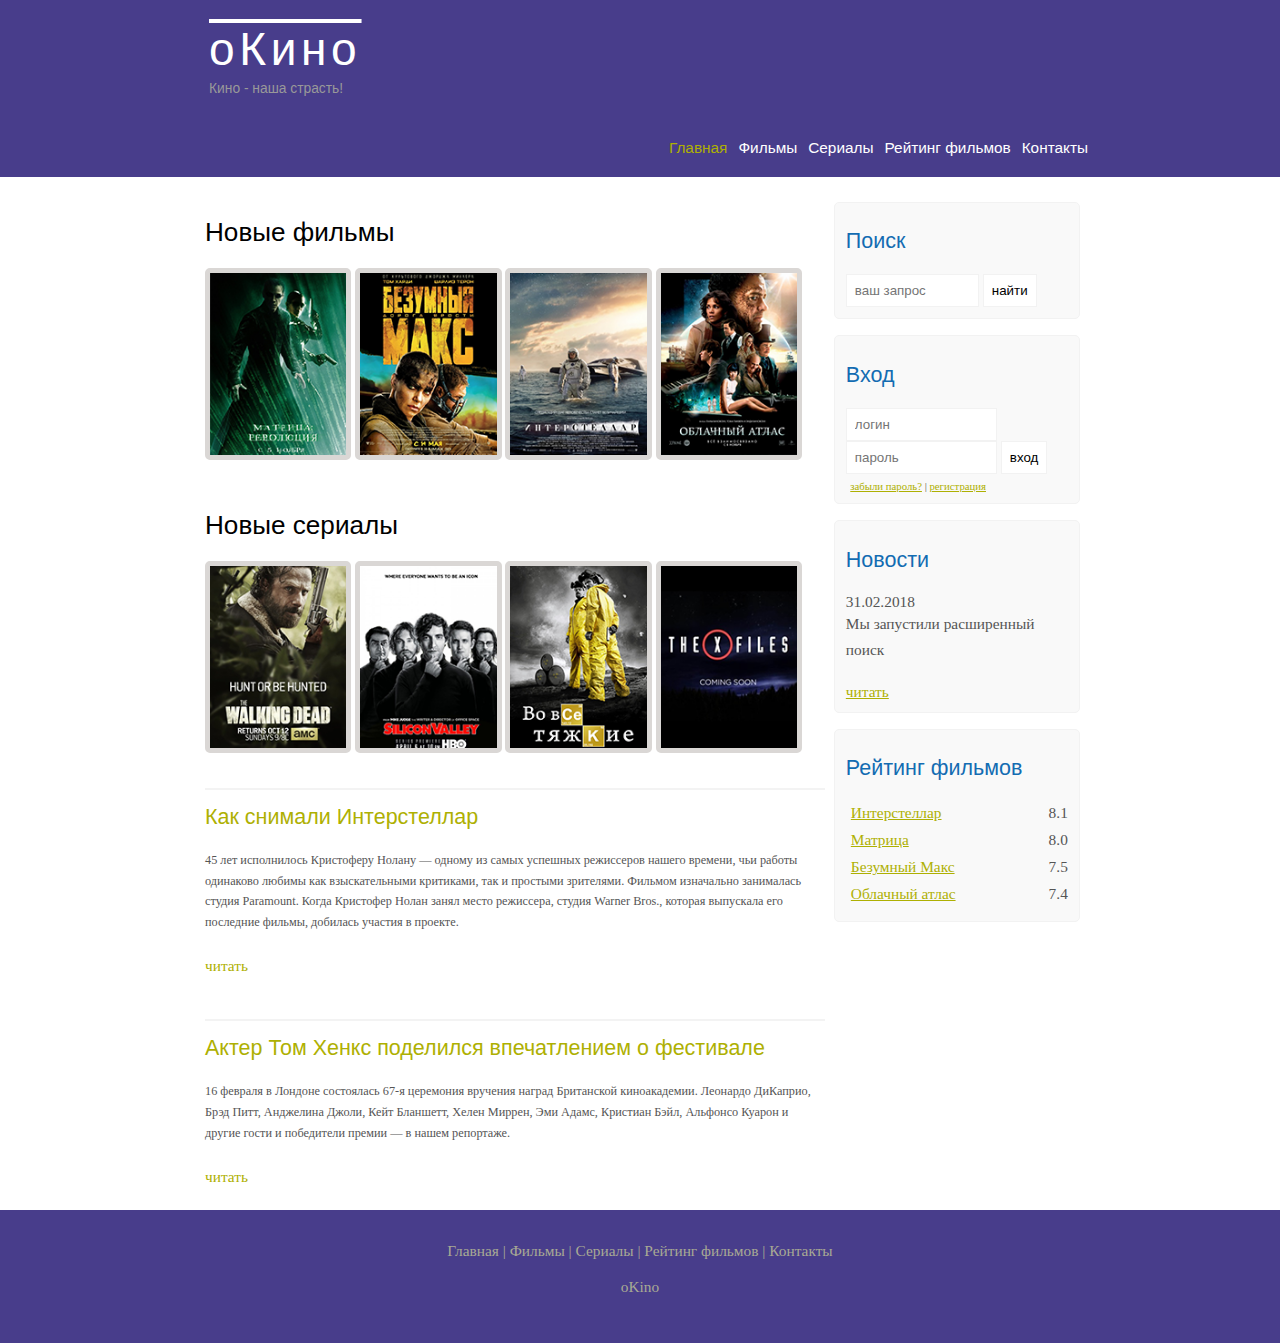
<file: oKino/index.html>
<!DOCTYPE html>
<html lang="en">
<head>
	<meta charset="UTF-8">
	<meta neme="viewport" content="width=device-width, initial-scale=1.0">
	<title>Document</title>
	<meta name="description" content="оКино - это портал о кино">
	<meta name="keywords" content="фильмы, фильмы онлайн, hd">
	<link rel="stylesheet" href="assets/css/style.css">
</head>
<body>

	<div class="main">

		<div class="header">
			<div class="logo">
				<div class="logo_text">
					<h1><a href="index.html">оКино</a></h1>
					<h2>Кино - наша страсть!</h2>
				</div>
			</div>
			<div class="menubar">
				<ul class="menu">
					<li class="selected"><a href="/">Главная</a></li>
					<li><a href="films.html">Фильмы</a></li>
					<li><a href="#">Сериалы</a></li>
					<li><a href="rating.html">Рейтинг фильмов</a></li>
					<li><a href="contacts.html">Контакты</a></li>
			</ul>
		</div>

		<div class="site_content">
			<div class="sidebar_container">
				<div class="sidebar">
					<h2>Поиск</h2>
					<form method="post" action="#" id="search_form">
						<input type="search" name="	search_field" placeholder="ваш запрос">
						<input type="submit" class="btn" value="найти">
					</form>
				</div>

				<div class="sidebar">
					<h2>Вход</h2>
					<form method="post"action="#" id="login"></form>
					<input type="text" name="login_field" placeholder="логин">
					<input type="password" name="password_field" placeholder="пароль" >
					<input type="submit" class="btn" value="вход">
					<div class="lables_passreg_text">
						<span><a href="#">забыли пароль?</a></span> | <span><a href="#">регистрация</a></span>
					</div>
				</div>

				<div class="sidebar">
						<h2>Новости</h2>
						<span>31.02.2018</span>
						<p>Мы запустили расширенный поиск</p>
						<a href="#">читать</a>
				</div>

				<div class=sidebar>
					<h2>Рейтинг фильмов</h2>
					<ul>
						<li><a href="#">Интерстеллар</a><span class="rating_sidebar">8.1</span></li>
						<li><a href="#">Матрица</a><span class="rating_sidebar">8.0</span></li>
						<li><a href="#">Безумный Макс</a><span class="rating_sidebar">7.5</span></li>
						<li><a href="#">Облачный атлас</a><span class="rating_sidebar">7.4</span></li>
					</ul>
				</div>

			</div>

			<div class="content">
				<h1>Новые фильмы</h1>
				<div class="films_block">
					<a href="#"><img src="assets/img/matrix.png" alt=""></a>
					<a href="#"><img src="assets/img/max.png" alt=""></a>
					<a href="#"><img src="assets/img/inter.png" alt=""></a>
					<a href="#"><img src="assets/img/cloud.png" alt=""></a>
				</div>

				<h1>Новые сериалы</h1>
				<div class="films_block">
					<a href="#"><img src="assets/img/dead.png" alt=""></a>
					<a href="#"><img src="assets/img/silicon.png" alt=""></a>
					<a href="#"><img src="assets/img/breakingbad.png" alt=""></a>
					<a href="#"><img src="assets/img/xfiles.png" alt=""></a>
				</div>

				<div class="posts">
					<hr>
					<h2><a href="#">Как снимали Интерстеллар</a></h2>
					<div class="posts_content">
						<p>45 лет исполнилось Кристоферу Нолану — одному из самых успешных режиссеров нашего времени, чьи работы одинаково любимы как взыскательными критиками, так и простыми зрителями. Фильмом изначально занималась студия Paramount. Когда Кристофер Нолан занял место режиссера, студия Warner Bros., которая выпускала его последние фильмы, добилась участия в проекте.</p>
					</div>
					<p><a href="#">читать</a><p>
					<hr>
					<h2><a href="#">Актер Том Хенкс поделился впечатлением о фестивале</a></h2>
					<div class="posts_content">
						<p>16 февраля в Лондоне состоялась 67-я церемония вручения наград Британской киноакадемии. Леонардо ДиКаприо, Брэд Питт, Анджелина Джоли, Кейт Бланшетт, Хелен Миррен, Эми Адамс, Кристиан Бэйл, Альфонсо Куарон и другие гости и победители премии — в нашем репортаже.</p>
					</div>
					<p><a href="#">читать</a></p>
				</div>

			</div>
		</div>
		<div class="footer">
			<p>
				<a href="#">Главная</a> |
				<a href="#">Фильмы</a> |
				<a href="#">Сериалы</a> |
				<a href="#">Рейтинг фильмов</a> |
				<a href="#">Контакты</a>
 			</p>
 			<p>oKino</p>
		</div>	
		</div>

	</div>
	
</body>
</html>
</file>
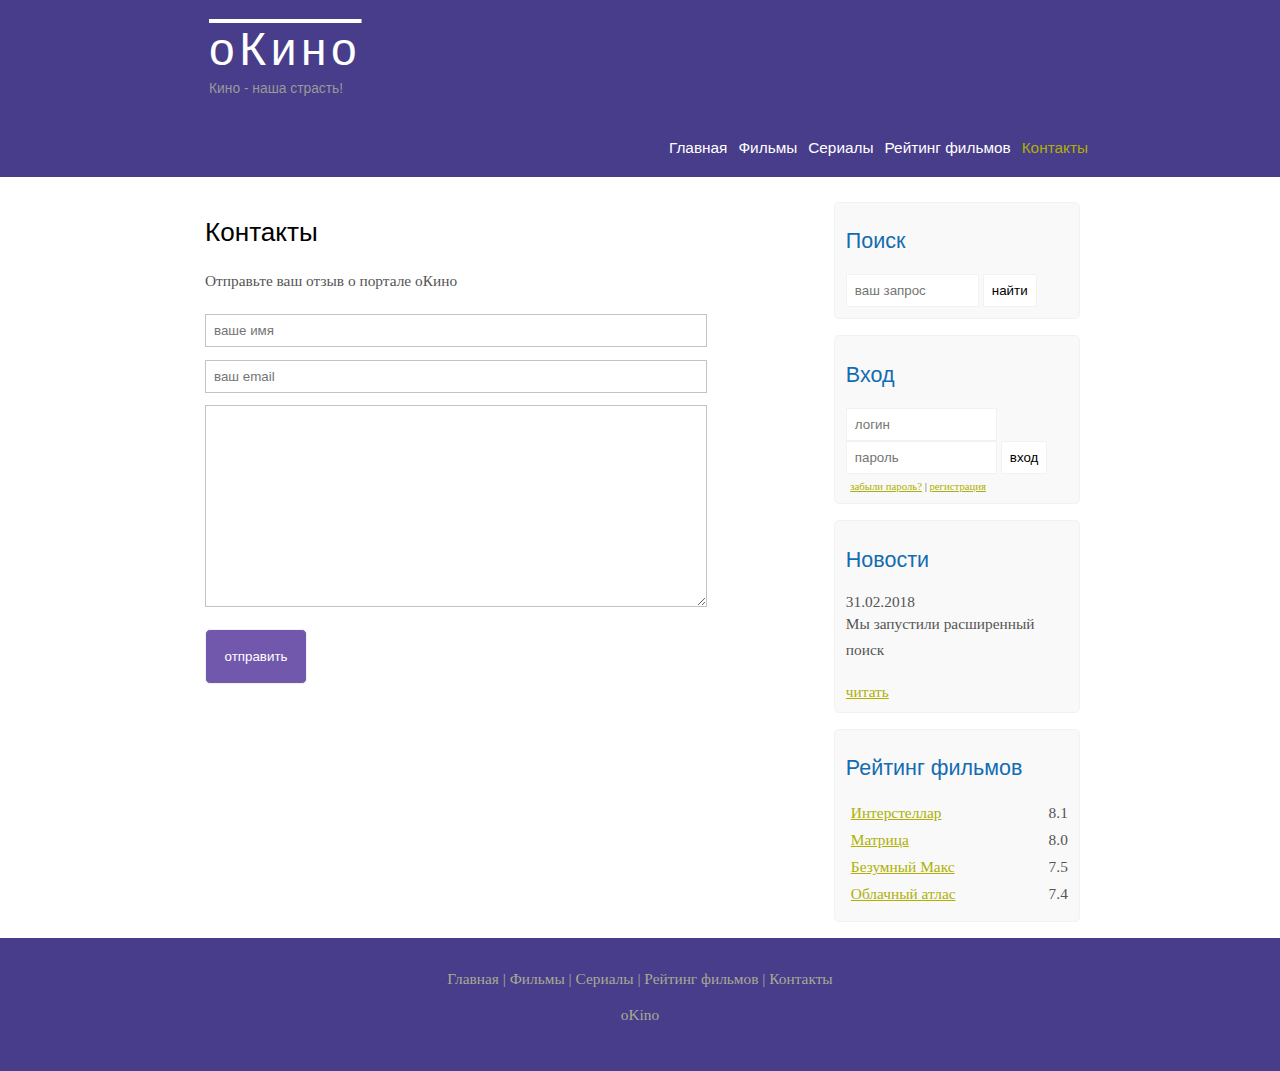
<file: oKino/contacts.html>
<!DOCTYPE html>
<html lang="en">
<head>
	<meta charset="UTF-8">
	<meta neme="viewport" content="width=device-width, initial-scale=1.0">
	<title>Document</title>
	<meta name="description" content="оКино - это портал о кино">
	<meta name="keywords" content="фильмы, фильмы онлайн, hd">
	<link rel="stylesheet" href="assets/css/style.css">
</head>
<body>

	<div class="main">

		<div class="header">
			<div class="logo">
				<div class="logo_text">
					<h1><a href="index.html">оКино</a></h1>
					<h2>Кино - наша страсть!</h2>
				</div>
			</div>
			<div class="menubar">
				<ul class="menu">
					<li><a href="index.html">Главная</a></li>
					<li><a href="films.html">Фильмы</a></li>
					<li><a href="#">Сериалы</a></li>
					<li><a href="rating.html">Рейтинг фильмов</a></li>
					<li class="selected"><a href="contacts.html">Контакты</a></li>
			</ul>
		</div>

		<div class="site_content">
			<div class="sidebar_container">
				<div class="sidebar">
					<h2>Поиск</h2>
					<form method="post" action="#" id="search_form">
						<input type="search" name="	search_field" placeholder="ваш запрос">
						<input type="submit" class="btn" value="найти">
					</form>
				</div>

				<div class="sidebar">
					<h2>Вход</h2>
					<form method="post"action="#" id="login"></form>
					<input type="text" name="login_field" placeholder="логин">
					<input type="password" name="password_field" placeholder="пароль" >
					<input type="submit" class="btn" value="вход">
					<div class="lables_passreg_text">
						<span><a href="#">забыли пароль?</a></span> | <span><a href="#">регистрация</a></span>
					</div>
				</div>

				<div class="sidebar">
						<h2>Новости</h2>
						<span>31.02.2018</span>
						<p>Мы запустили расширенный поиск</p>
						<a href="#">читать</a>
				</div>

				<div class=sidebar>
					<h2>Рейтинг фильмов</h2>
					<ul>
						<li><a href="#">Интерстеллар</a><span class="rating_sidebar">8.1</span></li>
						<li><a href="#">Матрица</a><span class="rating_sidebar">8.0</span></li>
						<li><a href="#">Безумный Макс</a><span class="rating_sidebar">7.5</span></li>
						<li><a href="#">Облачный атлас</a><span class="rating_sidebar">7.4</span></li>
					</ul>
				</div>

			</div>

			<div class="content">
				<h1>Контакты</h1>
				<p>Отправьте ваш отзыв о портале оКино</p>
				<div class="contact">
				<form action="#" method="post">
					<input type="text" name="contact_name" placeholder="ваше имя">
					<input type="text" name="contact_email" placeholder="ваш email">
					<textarea name="contact_massage"	></textarea>
					<input type="submit" value="отправить">
				</form>
				</div>
			</div>
		</div>
		<div class="footer">
			<p>
				<a href="#">Главная</a> |
				<a href="#">Фильмы</a> |
				<a href="#">Сериалы</a> |
				<a href="#">Рейтинг фильмов</a> |
				<a href="#">Контакты</a>
 			</p>
 			<p>oKino</p>
		</div>	
		</div>

	</div>
	
</body>
</html>
</file>
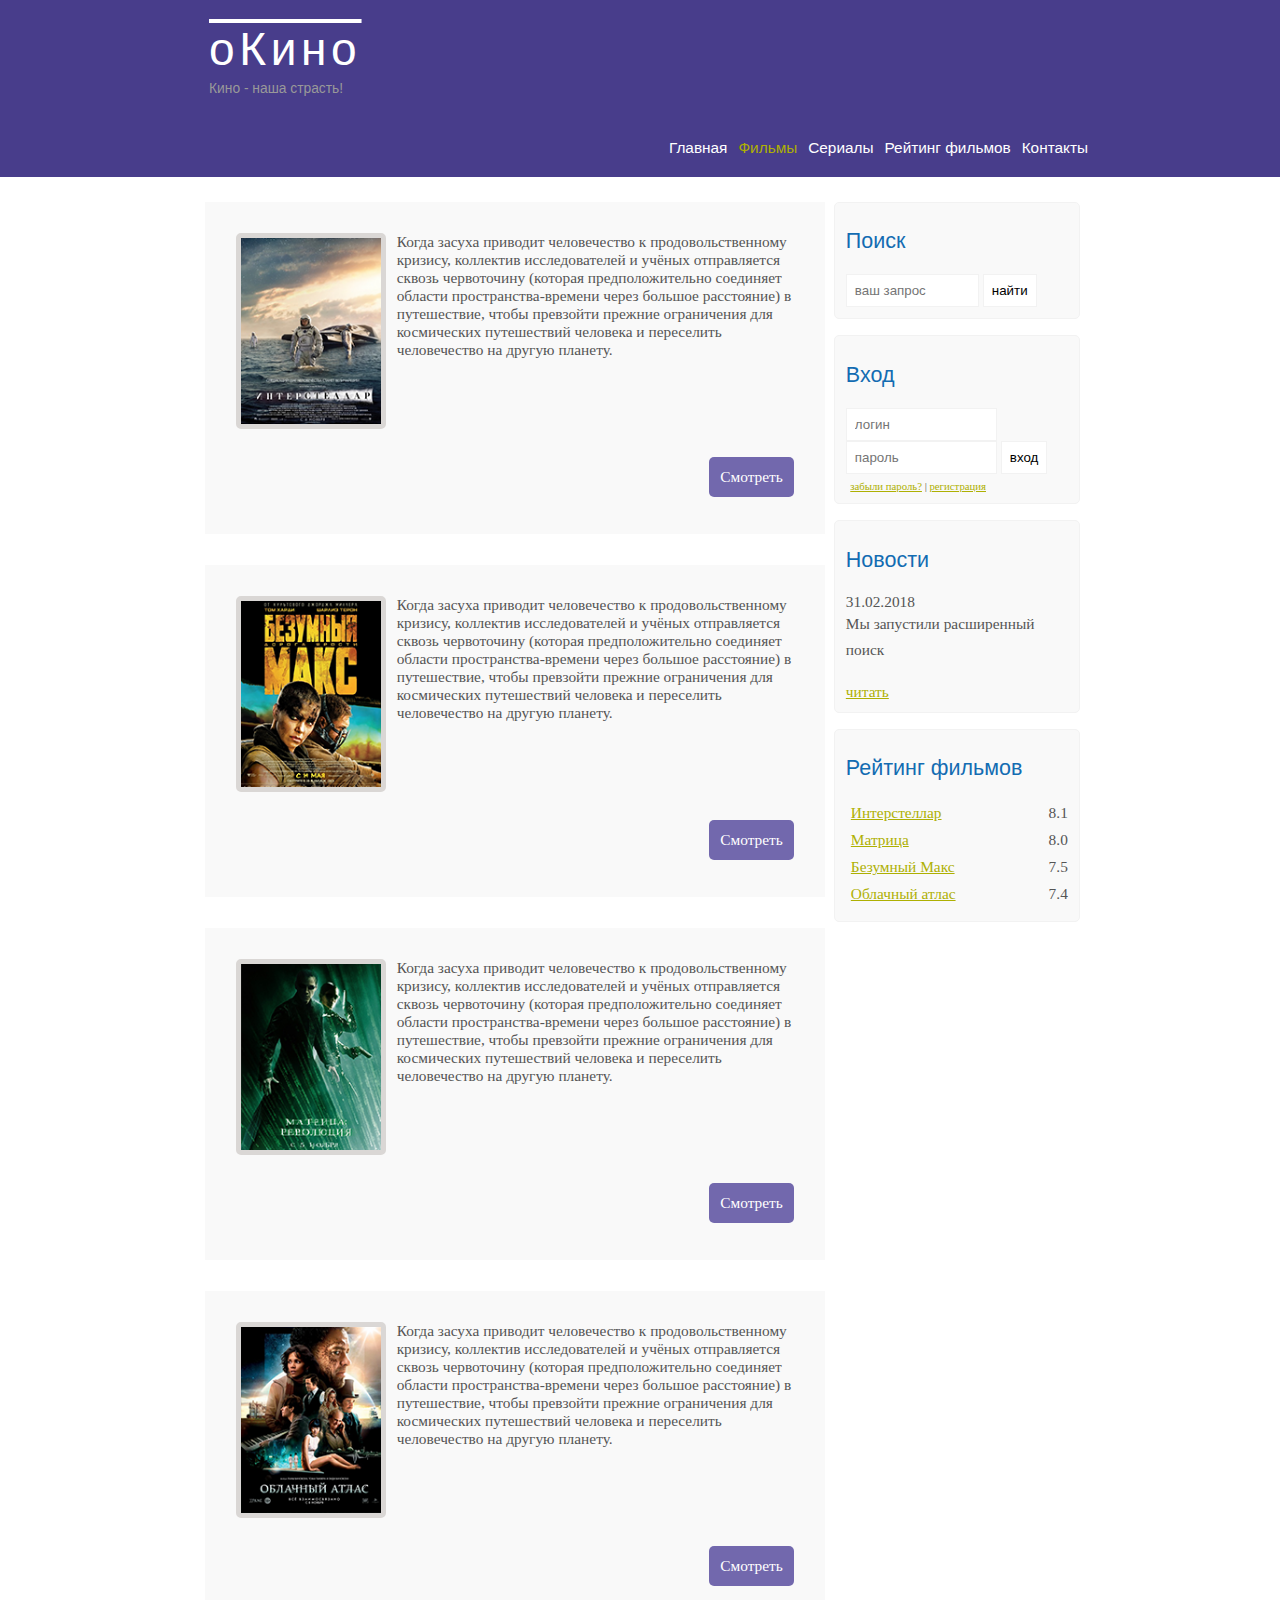
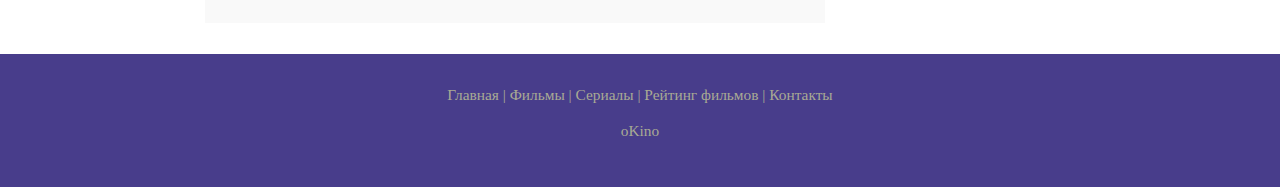
<file: oKino/films.html>
<!DOCTYPE html>
<html lang="en">
<head>
	<meta charset="UTF-8">
	<meta neme="viewport" content="width=device-width, initial-scale=1.0">
	<title>Document</title>
	<meta name="description" content="оКино - это портал о кино">
	<meta name="keywords" content="фильмы, фильмы онлайн, hd">
	<link rel="stylesheet" href="assets/css/style.css">
</head>
<body>

	<div class="main">

		<div class="header">
			<div class="logo">
				<div class="logo_text">
					<h1><a href="index.html">оКино</a></h1>
					<h2>Кино - наша страсть!</h2>
				</div>
			</div>
			<div class="menubar">
				<ul class="menu">
					<li><a href="index.html">Главная</a></li>
					<li class="selected"><a href="films.html">Фильмы</a></li>
					<li><a href="#">Сериалы</a></li>
					<li><a href="rating.html">Рейтинг фильмов</a></li>
					<li><a href="contacts.html">Контакты</a></li>
			</ul>
		</div>

		<div class="site_content">
			<div class="sidebar_container">
				<div class="sidebar">
					<h2>Поиск</h2>
					<form method="post" action="#" id="search_form">
						<input type="search" name="	search_field" placeholder="ваш запрос">
						<input type="submit" class="btn" value="найти">
					</form>
				</div>

				<div class="sidebar">
					<h2>Вход</h2>
					<form method="post"action="#" id="login"></form>
					<input type="text" name="login_field" placeholder="логин">
					<input type="password" name="password_field" placeholder="пароль" >
					<input type="submit" class="btn" value="вход">
					<div class="lables_passreg_text">
						<span><a href="#">забыли пароль?</a></span> | <span><a href="#">регистрация</a></span>
					</div>
				</div>

				<div class="sidebar">
						<h2>Новости</h2>
						<span>31.02.2018</span>
						<p>Мы запустили расширенный поиск</p>
						<a href="#">читать</a>
				</div>

				<div class=sidebar>
					<h2>Рейтинг фильмов</h2>
					<ul>
						<li><a href="#">Интерстеллар</a><span class="rating_sidebar">8.1</span></li>
						<li><a href="#">Матрица</a><span class="rating_sidebar">8.0</span></li>
						<li><a href="#">Безумный Макс</a><span class="rating_sidebar">7.5</span></li>
						<li><a href="#">Облачный атлас</a><span class="rating_sidebar">7.4</span></li>
					</ul>
				</div>

			</div>

			<div class="content">
				<div class="info_film">
					<img src="assets/img/inter.png">
					Когда засуха приводит человечество к продовольственному кризису, коллектив исследователей и учёных отправляется сквозь червоточину (которая предположительно соединяет области пространства-времени через большое расстояние) в путешествие, чтобы превзойти прежние ограничения для космических путешествий человека и переселить человечество на другую планету.
					<div class="button"><a href="show.html">Смотреть</a></div>

				</div>

				<div class="info_film">
					<img src="assets/img/max.png">
					Когда засуха приводит человечество к продовольственному кризису, коллектив исследователей и учёных отправляется сквозь червоточину (которая предположительно соединяет области пространства-времени через большое расстояние) в путешествие, чтобы превзойти прежние ограничения для космических путешествий человека и переселить человечество на другую планету.
					<div class="button"><a href="#">Смотреть</a></div>

				</div>

				<div class="info_film">
					<img src="assets/img/matrix.png">
					Когда засуха приводит человечество к продовольственному кризису, коллектив исследователей и учёных отправляется сквозь червоточину (которая предположительно соединяет области пространства-времени через большое расстояние) в путешествие, чтобы превзойти прежние ограничения для космических путешествий человека и переселить человечество на другую планету.
					<div class="button"><a href="#">Смотреть</a></div>

				</div>

				<div class="info_film">
					<img src="assets/img/cloud.png">
					Когда засуха приводит человечество к продовольственному кризису, коллектив исследователей и учёных отправляется сквозь червоточину (которая предположительно соединяет области пространства-времени через большое расстояние) в путешествие, чтобы превзойти прежние ограничения для космических путешествий человека и переселить человечество на другую планету.
					<div class="button"><a href="#">Смотреть</a></div>

				</div>
			</div>
		</div>
		<div class="footer">
			<p>
				<a href="#">Главная</a> |
				<a href="#">Фильмы</a> |
				<a href="#">Сериалы</a> |
				<a href="#">Рейтинг фильмов</a> |
				<a href="#">Контакты</a>
 			</p>
 			<p>oKino</p>
		</div>	
		</div>

	</div>
	
</body>
</html>
</file>
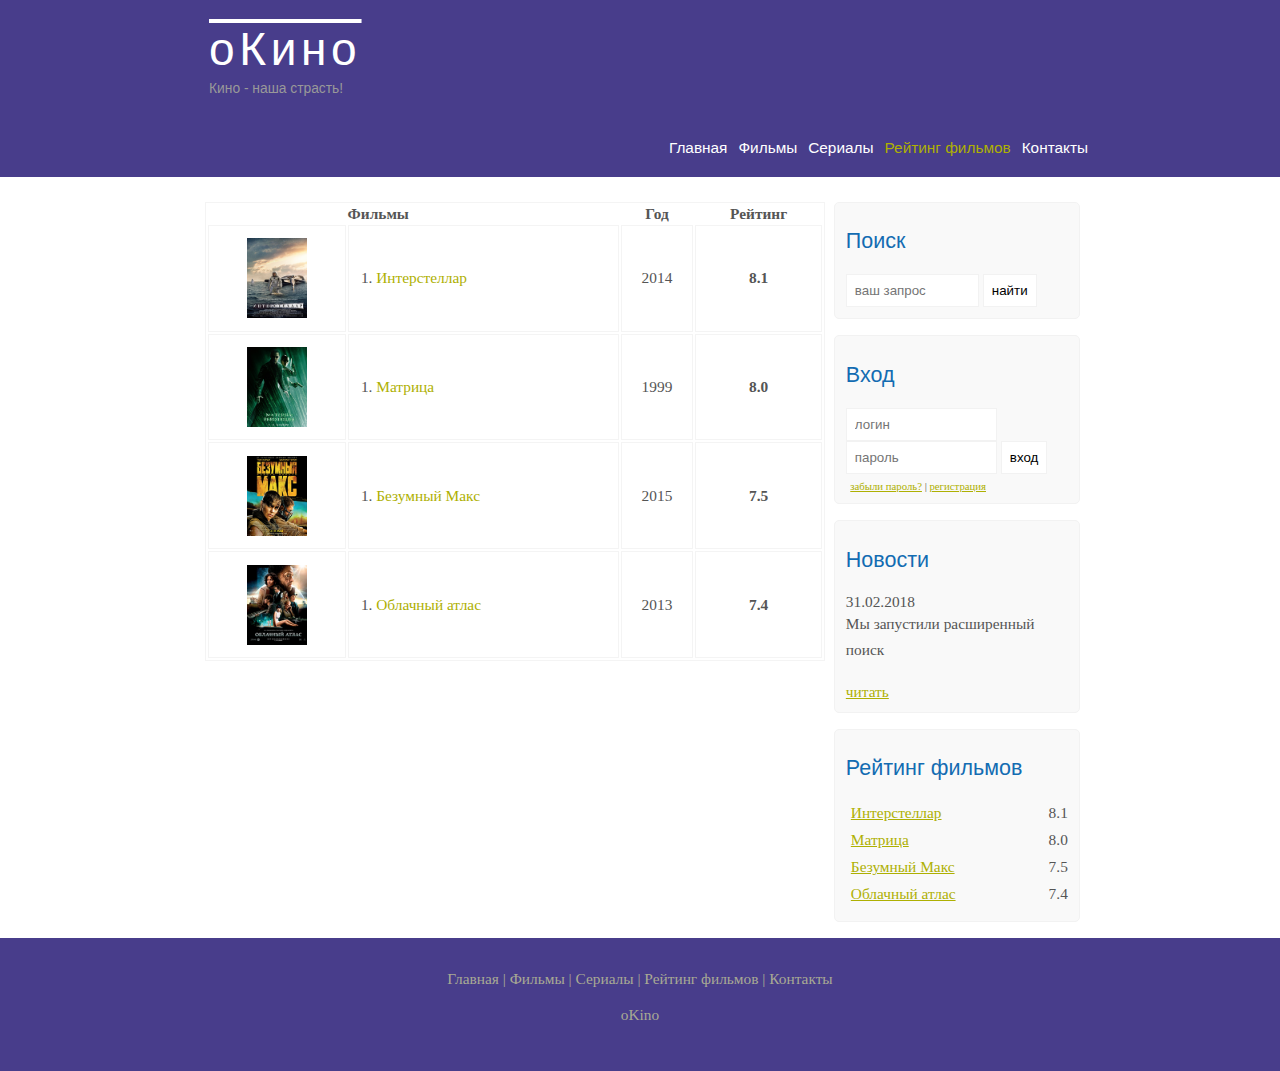
<file: oKino/rating.html>
<!DOCTYPE html>
<html lang="en">
<head>
	<meta charset="UTF-8">
	<meta neme="viewport" content="width=device-width, initial-scale=1.0">
	<title>Document</title>
	<meta name="description" content="оКино - это портал о кино">
	<meta name="keywords" content="фильмы, фильмы онлайн, hd">
	<link rel="stylesheet" href="assets/css/style.css">
</head>
<body>

	<div class="main">

		<div class="header">
			<div class="logo">
				<div class="logo_text">
					<h1><a href="index.html">оКино</a></h1>
					<h2>Кино - наша страсть!</h2>
				</div>
			</div>
			<div class="menubar">
				<ul class="menu">
					<li><a href="index.html">Главная</a></li>
					<li><a href="films.html">Фильмы</a></li>
					<li><a href="#">Сериалы</a></li>
					<li class="selected"><a href="rating.html">Рейтинг фильмов</a></li>
					<li><a href="contacts.html">Контакты</a></li>
			</ul>
		</div>

		<div class="site_content">
			<div class="sidebar_container">
				<div class="sidebar">
					<h2>Поиск</h2>
					<form method="post" action="#" id="search_form">
						<input type="search" name="	search_field" placeholder="ваш запрос">
						<input type="submit" class="btn" value="найти">
					</form>
				</div>

				<div class="sidebar">
					<h2>Вход</h2>
					<form method="post"action="#" id="login"></form>
					<input type="text" name="login_field" placeholder="логин">
					<input type="password" name="password_field" placeholder="пароль" >
					<input type="submit" class="btn" value="вход">
					<div class="lables_passreg_text">
						<span><a href="#">забыли пароль?</a></span> | <span><a href="#">регистрация</a></span>
					</div>
				</div>

				<div class="sidebar">
						<h2>Новости</h2>
						<span>31.02.2018</span>
						<p>Мы запустили расширенный поиск</p>
						<a href="#">читать</a>
				</div>

				<div class=sidebar>
					<h2>Рейтинг фильмов</h2>
					<ul>
						<li><a href="#">Интерстеллар</a><span class="rating_sidebar">8.1</span></li>
						<li><a href="#">Матрица</a><span class="rating_sidebar">8.0</span></li>
						<li><a href="#">Безумный Макс</a><span class="rating_sidebar">7.5</span></li>
						<li><a href="#">Облачный атлас</a><span class="rating_sidebar">7.4</span></li>
					</ul>
				</div>

			</div>

			<div class="content">
				<table >
					<tr>
						<th></th>
						<th>Фильмы</th>
						<th class="center">Год</th>
						<th class="center">Рейтинг</th>
					</tr>
					<tr>
						<td class="center"><img src="assets/img/inter.png"></td>
						<td>1. <a href="show.html">Интерстеллар</a></td>
						<td class="center">2014</td>
						<td class="center rating">8.1</td>
					</tr>
					<tr>
						<td class="center"><img src="assets/img/matrix.png"></td>
						<td>1. <a href="show.html">Матрица</a></td>
						<td class="center">1999</td>
						<td class="center rating">8.0</td>
					</tr>
					<tr>
						<td class="center"><img src="assets/img/max.png"></td>
						<td>1. <a href="show.html">Безумный Макс</a></td>
						<td class="center">2015</td>
						<td class="center rating">7.5</td>
					</tr>
					<tr>
						<td class="center"><img src="assets/img/cloud.png"></td>
						<td>1. <a href="show.html">Облачный атлас</a></td>
						<td class="center">2013</td>
						<td class="center rating">7.4</td>
					</tr>
				</table>
			</div>
		</div>
		<div class="footer">
			<p>
				<a href="#">Главная</a> |
				<a href="#">Фильмы</a> |
				<a href="#">Сериалы</a> |
				<a href="#">Рейтинг фильмов</a> |
				<a href="#">Контакты</a>
 			</p>
 			<p>oKino</p>
		</div>	
		</div>

	</div>
	
</body>
</html>
</file>
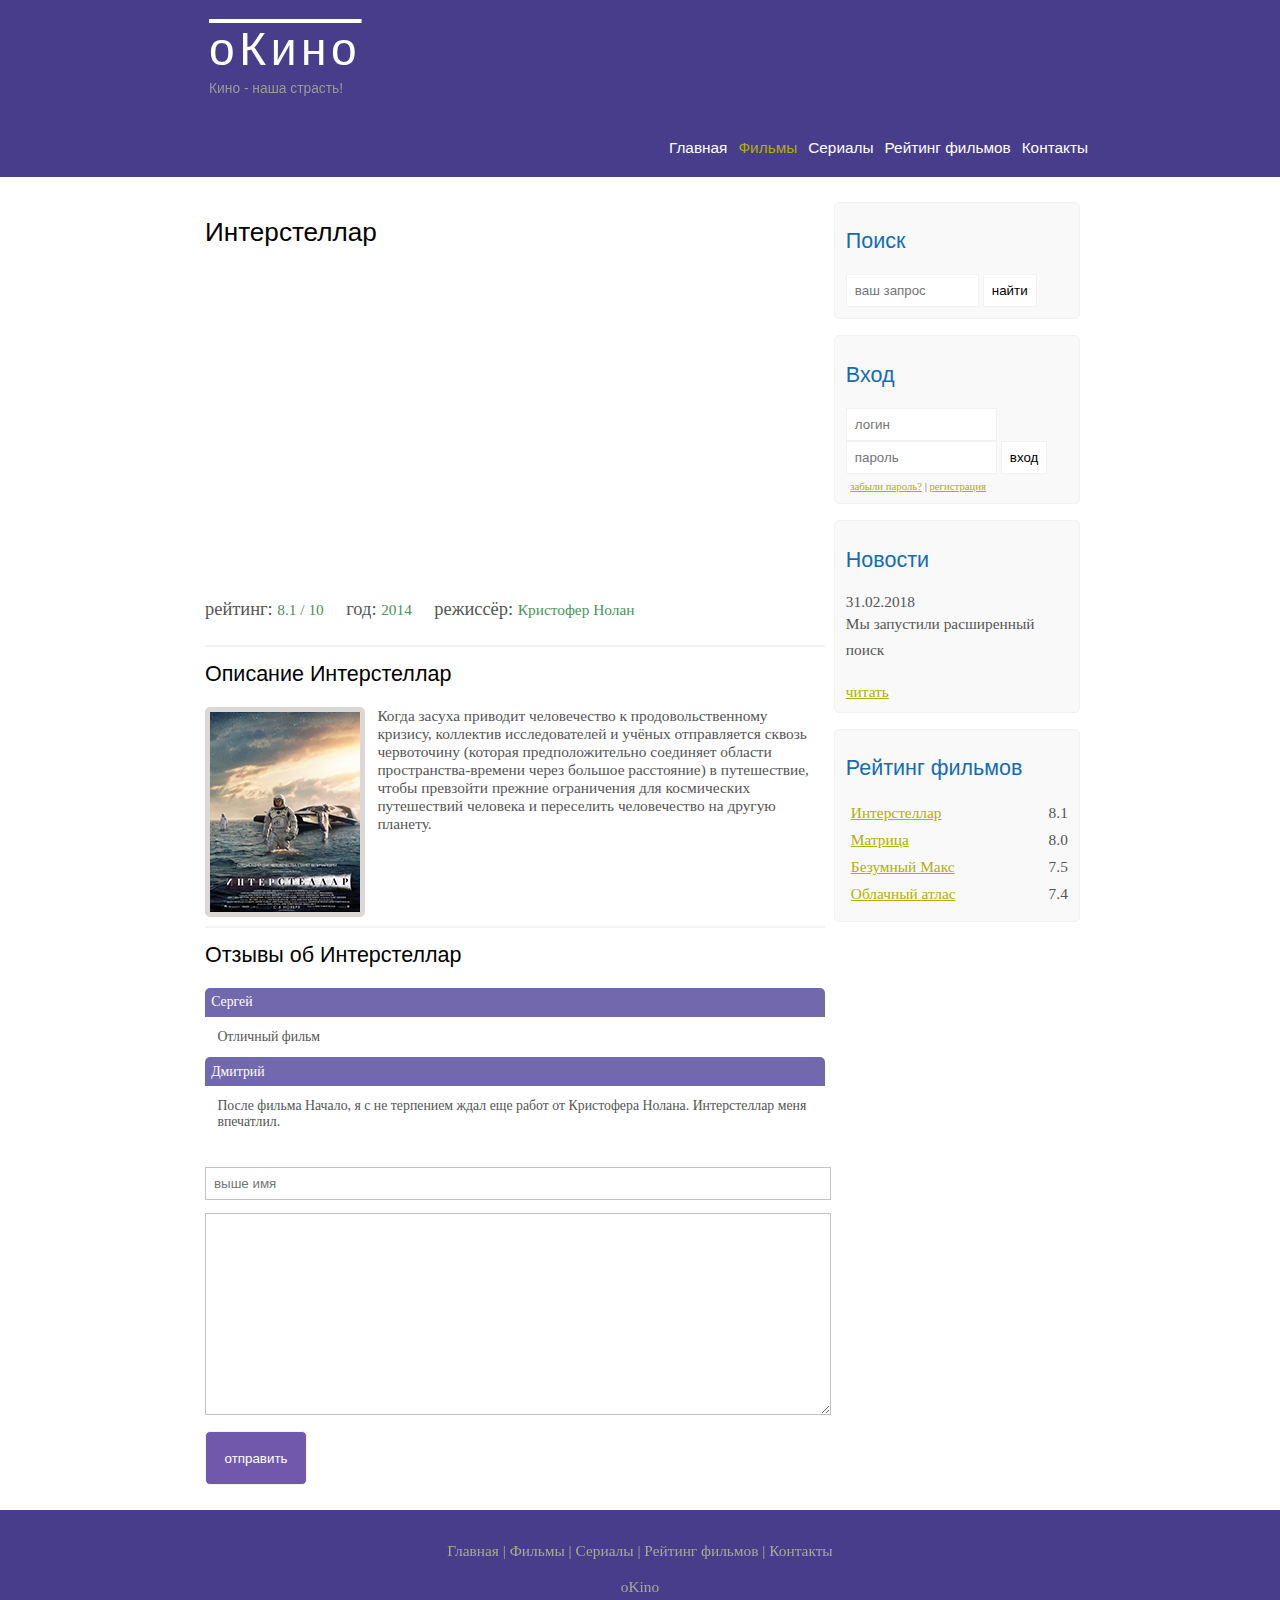
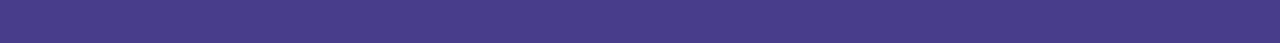
<file: oKino/show.html>
<!DOCTYPE html>
<html lang="en">
<head>
	<meta charset="UTF-8">
	<meta neme="viewport" content="width=device-width, initial-scale=1.0">
	<title>Document</title>
	<meta name="description" content="оКино - это портал о кино">
	<meta name="keywords" content="фильмы, фильмы онлайн, hd">
	<link rel="stylesheet" href="assets/css/style.css">
</head>
<body>

	<div class="main">

		<div class="header">
			<div class="logo">
				<div class="logo_text">
					<h1><a href="index.html">оКино</a></h1>
					<h2>Кино - наша страсть!</h2>
				</div>
			</div>
			<div class="menubar">
				<ul class="menu">
					<li><a href="index.html">Главная</a></li>
					<li class="selected"><a href="films.html">Фильмы</a></li>
					<li><a href="#">Сериалы</a></li>
					<li><a href="#">Рейтинг фильмов</a></li>
					<li><a href="contacts.html">Контакты</a></li>
			</ul>
		</div>

		<div class="site_content">
			<div class="sidebar_container">
				<div class="sidebar">
					<h2>Поиск</h2>
					<form method="post" action="#" id="search_form">
						<input type="search" name="	search_field" placeholder="ваш запрос">
						<input type="submit" class="btn" value="найти">
					</form>
				</div>

				<div class="sidebar">
					<h2>Вход</h2>
					<form method="post"action="#" id="login"></form>
					<input type="text" name="login_field" placeholder="логин">
					<input type="password" name="password_field" placeholder="пароль" >
					<input type="submit" class="btn" value="вход">
					<div class="lables_passreg_text">
						<span><a href="#">забыли пароль?</a></span> | <span><a href="#">регистрация</a></span>
					</div>
				</div>

				<div class="sidebar">
						<h2>Новости</h2>
						<span>31.02.2018</span>
						<p>Мы запустили расширенный поиск</p>
						<a href="#">читать</a>
				</div>

				<div class=sidebar>
					<h2>Рейтинг фильмов</h2>
					<ul>
						<li><a href="#">Интерстеллар</a><span class="rating_sidebar">8.1</span></li>
						<li><a href="#">Матрица</a><span class="rating_sidebar">8.0</span></li>
						<li><a href="#">Безумный Макс</a><span class="rating_sidebar">7.5</span></li>
						<li><a href="#">Облачный атлас</a><span class="rating_sidebar">7.4</span></li>
					</ul>
				</div>

			</div>

			<div class="content">
				<h1>Интерстеллар</h1>
				<iframe width="560" height="315" src="https://www.youtube.com/embed/xHGRCBV46ik" frameborder="0" allow="accelerometer; autoplay; encrypted-media; gyroscope; picture-in-picture" allowfullscreen></iframe>

				<div class="info_film_page">
					<span class="label">рейтинг: </span><span class="value">8.1 / 10</span><span></span>
					<span class="label">год: </span><span class="value">2014</span><span></span>
					<span class="label">режиссёр: </span><span class="value">Кристофер Нолан</span><span></span>
				</div>

				<hr>

				<h2>Описание Интерстеллар</h2>
				<div class="description_film">
					<img src="assets/img/inter.png">
					Когда засуха приводит человечество к продовольственному кризису, коллектив исследователей и учёных отправляется сквозь червоточину (которая предположительно соединяет области пространства-времени через большое расстояние) в путешествие, чтобы превзойти прежние ограничения для космических путешествий человека и переселить человечество на другую планету.

				</div>

				<hr>
				<h2>Отзывы об Интерстеллар</h2>
				<div class="reviews">
					<div class="review_name">
						Сергей
					</div>
					<div class="review_text">
						Отличный фильм
					</div>

					<div class="review_name">
						Дмитрий
					</div>
					<div class="review_text">
						После фильма Начало, я с не терпением ждал еще работ от Кристофера Нолана. Интерстеллар меня впечатлил.
					</div>
				</div>
				
				<div class="send">
					<form action="#" method="post id="review">
						<input type="text" name="review_name" placeholder="выше имя">
						<textarea name="review_text"></textarea>
						<input type="submit" value="отправить">
					</form>
				</div>
			</div>
		</div>
		<div class="footer">
			<p>
				<a href="#">Главная</a> |
				<a href="#">Фильмы</a> |
				<a href="#">Сериалы</a> |
				<a href="#">Рейтинг фильмов</a> |
				<a href="#">Контакты</a>
 			</p>
 			<p>oKino</p>
		</div>	
		</div>

	</div>
	
</body>
</html>
</file>
<file: oKino/assets/css/style.css>
* {
	margin: 0;
	padding: 0;
}

body {
	font-size: 1.2em;
	background-color: #fff;
	color: #555
}

p {
	padding: 0 0 20px 0;
	line-height: 1.7em;
}

input[type="text"], input[type="password"], input[type="search"] {
	color: #5d5d5d;
	width: 60%;
	padding: 8px;
}

input, textarea {
	outline: none;
	border: none;
	border: solid 1px #f2f2f2;
}
h1, h2 {
	font: normal 170% 'century gothic', arial;
	margin: 0 0 15px 0;
	padding: 15px 0 5px 0;
	color: #000;
}

h2 {
	font-size: 140%
}

a, a:hover {
	outline: none;
	text-decoration: underline;
	color: #aeb002;
}

ul {
	margin: 2px 0 22px 17px;
}

ul li {
	margin: 0 0 6px 0;
	padding: 0 0 4px 5px;
	line-height: 1.5em;
}

.header {
	background-color: darkslateblue;
	height: 177px;
	font-size: 0.8em;
	margin-left: 0px;
	margin-right: 0px;
	min-width: 900px;
}

.main, .logo, .menubar, .site_content, .footer {
	margin-left: auto;
	margin-right: auto;
}

.logo {
	width: 880px;
	padding-bottom: 40px;
}

.logo h1, .logo h2 {
	font: normal 300% 'century gothic', arial, sans-serif;
	margin: 0 0 0 9px;
}

.logo_text h1, .logo_text h1 a, .logo_text h1 a:hover {
	padding: 22px 0 0 0;
	color: #fff;
	letter-spacing: 0.1em;
	text-decoration: overline; 
}

.logo_text h2 {
	font-size: 0.9em;
	padding: 4px 0 0 0;
	color: #999;
}

.menubar {
	width: 900px;
	height: 46px;
}

ul.menu {
	float: right;
}

ul.menu li {
	float: left;
	padding: 0 0 0 9px;
	list-style: none;
	margin: 1px 2px 0 0;
}

ul.menu li a {
	font: normal 100% 'trebuchet ms', sans-serif;
	display: block;
	height: 20px;
	padding: 6px 35px 5px 28 px;
	color: #fff;
	text-decoration: none;
}

ul.menu li.selected a {
	color: #aeb002;
}

ul.menu li a:hover {
	color: #e4ec04;
}

hr {
	border: 1px solid #f3f3f3;
}

.site_content {
	width: 880px;
	overflow: hidden;
	margin: 20px auto 0 auto;
	background-color: white;
}

.sidebar_container {
	float: right;
	width: 224px;
}

.sidebar {
	float: right;
	width: 222px;
	padding: 5%;
	margin: 0 0 16px 0;
	border: solid 1px #f2f2f2;
	border-radius: 5px;
	background-color: #f9f9f9
}

.btn {
	padding: 8px;
	background-color: white;
	cursor: pointer;
}

.sidebar h2 {
	color: #136cb2;
}

.lables_passreg_text {
	font-size: 0.7em;
	margin-top: 3%;
	margin-left: 2%;
}

.sidebar ul {
	margin: 0;
}

.sidebar ul li {
	list-style-type: none;
	margin: 0 0 0 0;
} 

.sidebar .rating_sidebar {
	float: right;
}

.content {
	text-align: left;
	width: 620px;
	padding: 0 0 0 5px;
	float: left;
}

.content a {
	text-decoration: none;
}

.films_block {
	margin-bottom: 5%;
}

.films_block img {
	border-radius: 5px;
	border: 5px solid #dad7d5;
	width: 22%;
}

.posts .posts_content {
	font-size: 0.8em;
}

.info_film_page {
	margin-top: 2%;
	margin-bottom: 4%
}

.info_film_page .label {
	font-size: 1.2em;
}

.info_film_page .value {
	font-size: 1em;
	color: #49945a;
	margin-right: 3%;
}

.description_film {
	margin-bottom: 15%;
}

.description_film img {
	float: left;
	margin-right: 2%;
	border-radius: 5px;
	border: 5px solid #dad7d5;
}

.reviews {
	margin-bottom: 4%;
	font-size: 0.9em;
}

.reviews .review_name {
	background-color: #7268ad;
	color: white;
	padding: 1%;
	border-top-left-radius: 5px;
	border-top-right-radius: 5px;
}

.reviews .review_text {
	padding-top: 2%;
	padding-bottom: 2%;
	padding-left: 2%;
}

.send {
	margin-bottom: 4%;
}

.send input[type="text"], textarea {
	border: solid 1px #c3c3c3;
	margin-bottom: 2%;
}

.send input[type="text"] {
	width: 98%;
}

.send textarea {
	width: 624px;
	height: 200px;
}

.send input[type="submit"] {
	background-color: #7258ad;
	padding: 3%;
	color: white;
	border-radius: 5px;
}

.contact input[type="text"], textarea {
	border: solid 1px #c3c3c3;
	margin-bottom: 2%;
}

.contact input[type="text"] {
	width: 78%;	
}

.contact textarea {
	width: 500px;
	height: 200px;
}

.contact input[type="submit"] {
	background-color: #7258ad;
	padding: 3%;
	color: white;
	border-radius: 5px;
	display: block;
	margin-top: 1%;
}

.info_film {
	margin-bottom: 5%;
	background-color: #f9f9f9;
	padding: 5%;
	height: 270px;
}

.info_film img {
	float: left;
	margin-right: 2%;
	border-radius: 5px;
	border: solid 5px #dad7d5;
	width:25%;
}

.button {
	background-color: #7268ad;
	padding: 2%;
	border-radius: 5px;
	float: right;
	margin-top: 5%;
	clear: both;
}

.button a {
	color: white;
}

table {
	width: 100%;
	border: solid 1px #f4f4f4;
}

td {
	padding: 2%;
	border: solid 1px #f4f4f4;
}

td img {
	width: 60px;
	vertical-align: middle;
}

.center {
	text-align: center;
}

.rating {
	font-weight: bold;
}

.footer {
	width: 100%;
	height: 100px;
	padding: 28px 0 5px 0;
	text-align: center;
	background-color: darkslateblue;
	color: #a8aa94;
	margin-left: 0px;
	margin-right: 0px;
	min-width: 900px;
}

.footer a {
	color: #a8aa94;
	text-decoration: none;
}

.footer a:hover {
	color: #fff;
	text-decoration: none;
} 

.footer p {
	padding: 0 0 10px 0;
}

/*css mobile*/

@media only screen
and(min-device-width: 320px)
and(max-device-width: 568px) {

	.header {
		background-color: #257965;
		min-width: 100%;
		height: 20%;
		text-align: center;
	}

	.logo {
		width: 100%;
	}

	.site_content {
		width: 100%;
		text-align: 100%;
	}

	.content {
		width: 100%;
		text-align: center;
	}

	.menubar {
		width: 100%
		height: 100%;
	}

	.sidebar_container {
		display: none;
	}

	.footer {
		display: none;
	}

	ul .menu {
		float: none;
	}

	ul .menu li {
		margin: 0;
		padding: 0;
	}

	.logo h1 {
		font: normal 235% 'century gothic', arial, sans-serif;
	}

	.logo h2 {
		font: normal 100% 'century gothic', arial, sans-serif;
	}

	.content h1, h2 {
		font: normal 110% 'century gothic', arial;
	}

	.films_block img {
		width: 43%;
	}

	.posts_content p {
		line-height: 1.5em;
		padding: 3%;
		text-align: left;
	}

	.posts p {
		font-size: 120%;
	}

	/* films page */

	.info_film {
		float: none;
		height: 100%;
	}

	.info_film img {
		width: 90%;
		margin-bottom: 5%;
	}

	.button {
		float: none;
	}

	/* rating page */

	table {
		display: block;
	}

	th {
		font-size: 75%;
	}

	td {
		padding: 0;
		margin: 0;
		font-size: 95%;
		text-align: left;
	}

	/* show page */

	iframe {
		width: 88%;
		height: 100%;
	}

	.descriptions_film {
		width: 90%;
		text-align: left;
		margin-left: 2%;
	}

	.descriptions_film img {
		float: none;
		width: 73%;
		display: block;
		margin: 0;
		padding: 0;
		margin-left: 11%;
		margin-bottom: 7%;
	}

	.reviews {
		text-align: left;
		width: 96%;
	}

	.send input[type="text"] {
		width: 80%;
	}

	.send textarea {
		width: 85%;
	}

}
</file>
